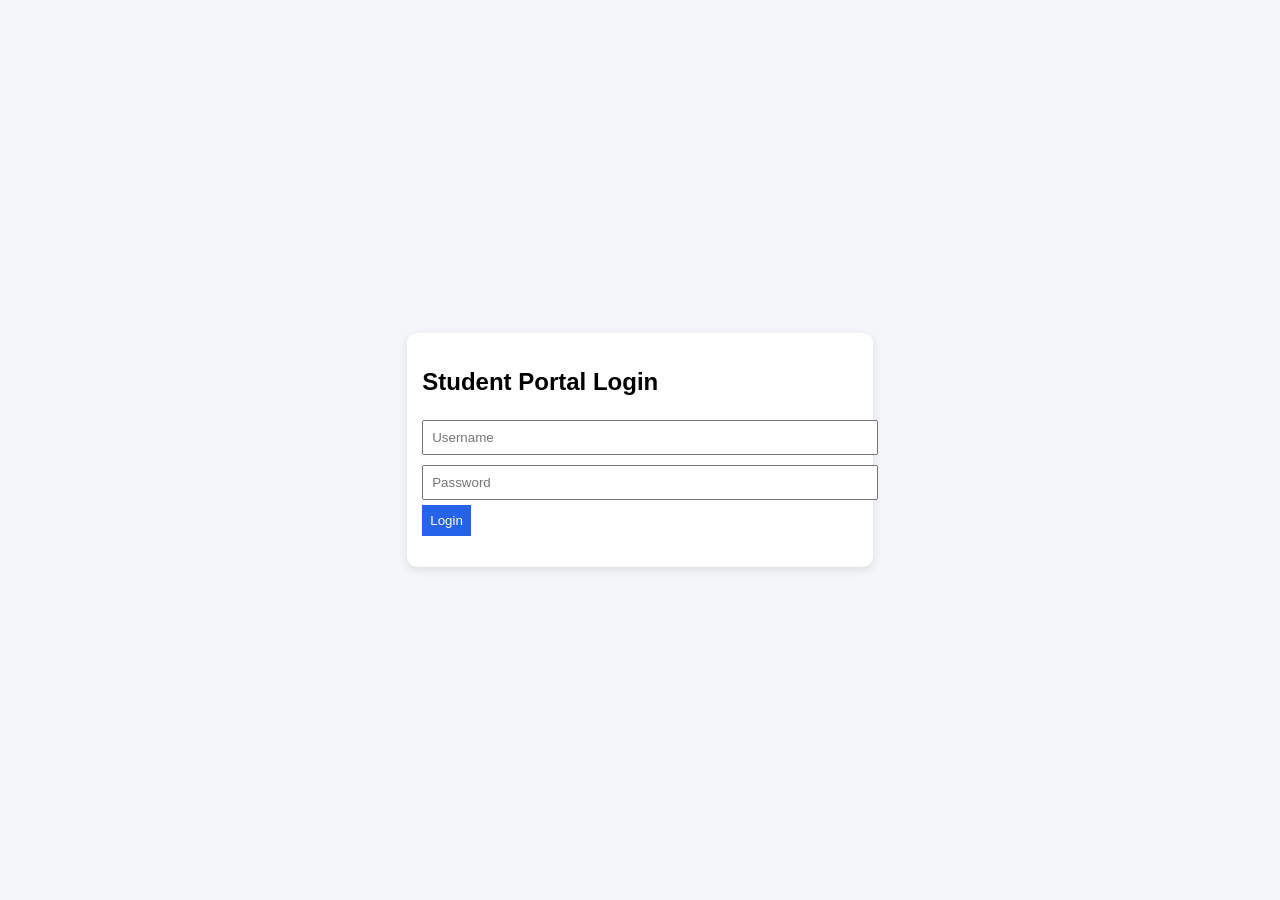
<file: index.html>
<!DOCTYPE html>
<html>
<head>
  <title>Login</title>
  <link rel="stylesheet" href="style.css">
</head>
<body class="center">

  <div class="card">
    <h2> Student Portal Login</h2>
    <input type="text" id="username" placeholder="Username">
    <input type="password" id="password" placeholder="Password">
    <button onclick="login()">Login</button>
    <p id="error"></p>
  </div>

<script src="script.js"></script>
</body>
</html>
</file>
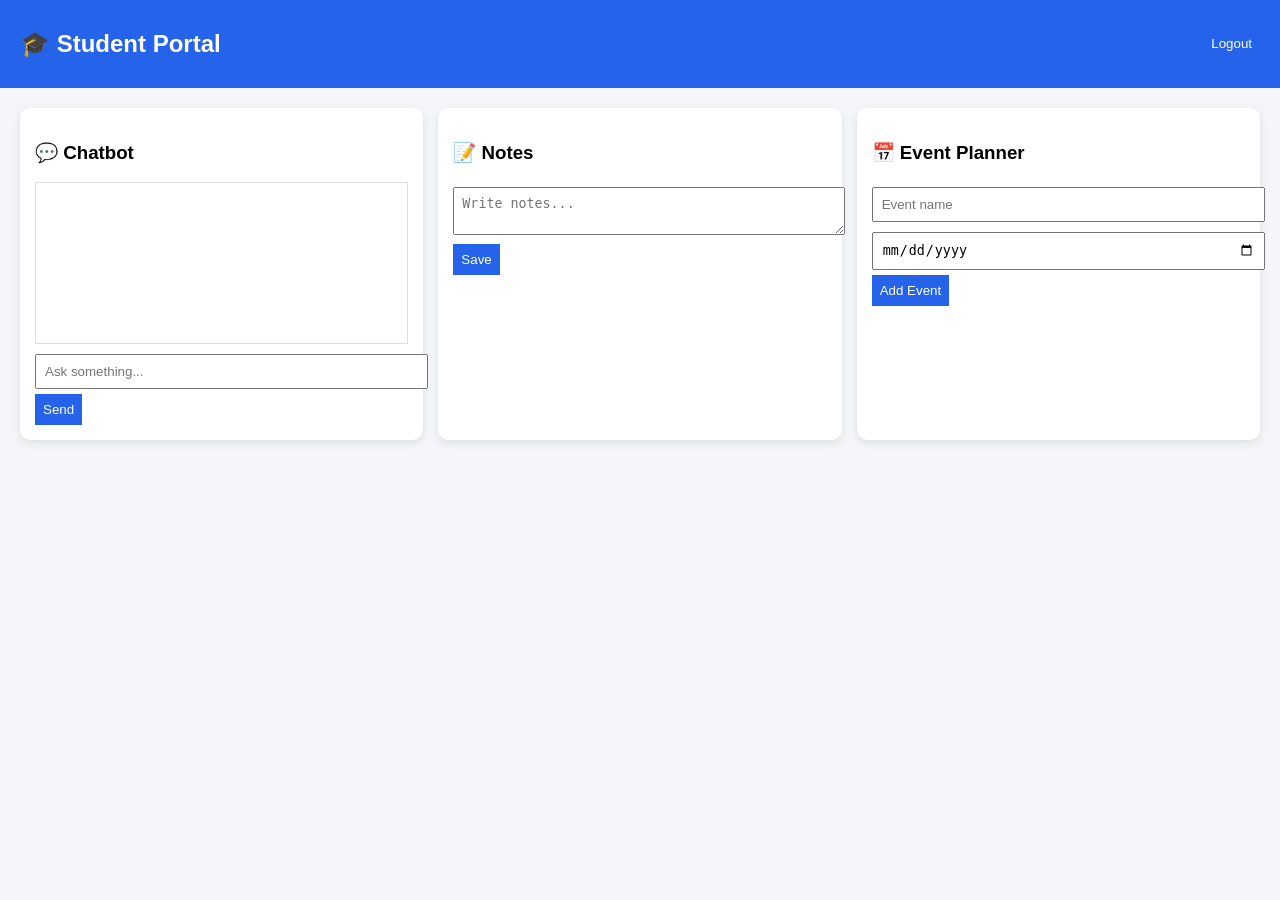
<file: dashboard.html>
<!DOCTYPE html>
<html>
<head>
  <title>Dashboard</title>
  <link rel="stylesheet" href="style.css">
</head>
<body>

<div class="navbar">
  <h2>🎓 Student Portal</h2>
  <button onclick="logout()">Logout</button>
</div>

<div class="grid">

  <!-- Chatbot -->
  <div class="card">
    <h3>💬 Chatbot</h3>
    <div id="chat-box"></div>
    <input id="chat-input" placeholder="Ask something...">
    <button onclick="sendMessage()">Send</button>
  </div>

  <!-- Notes -->
  <div class="card">
    <h3>📝 Notes</h3>
    <textarea id="note-input" placeholder="Write notes..."></textarea>
    <button onclick="saveNote()">Save</button>
    <div id="notes-list"></div>
  </div>

  <!-- Event Planner -->
  <div class="card">
    <h3>📅 Event Planner</h3>
    <input type="text" id="event-input" placeholder="Event name">
    <input type="date" id="event-date">
    <button onclick="addEvent()">Add Event</button>
    <ul id="event-list"></ul>
  </div>

</div>

<script src="script.js"></script>
</body>
</html>
</file>
<file: style.css>
body {
  font-family: Arial;
  margin: 0;
  background: #f4f6f9;
}

.center {
  display: flex;
  justify-content: center;
  align-items: center;
  height: 100vh;
}

/* Navbar */
.navbar {
  display: flex;
  justify-content: space-between;
  background: #2563eb;
  color: white;
  padding: 10px 20px;
}

/* Cards */
.card {
  background: white;
  padding: 15px;
  border-radius: 10px;
  box-shadow: 0 3px 10px rgba(0,0,0,0.1);
}

/* Grid layout */
.grid {
  display: grid;
  grid-template-columns: repeat(auto-fit, minmax(300px, 1fr));
  gap: 15px;
  padding: 20px;
}

/* Inputs */
input, textarea {
  width: 100%;
  margin: 5px 0;
  padding: 8px;
}

/* Buttons */
button {
  background: #2563eb;
  color: white;
  border: none;
  padding: 8px;
  cursor: pointer;
}

button:hover {
  background: #1e40af;
}

/* Chat */
#chat-box {
  height: 150px;
  overflow-y: auto;
  border: 1px solid #ddd;
  margin-bottom: 5px;
  padding: 5px;
}
</file>
